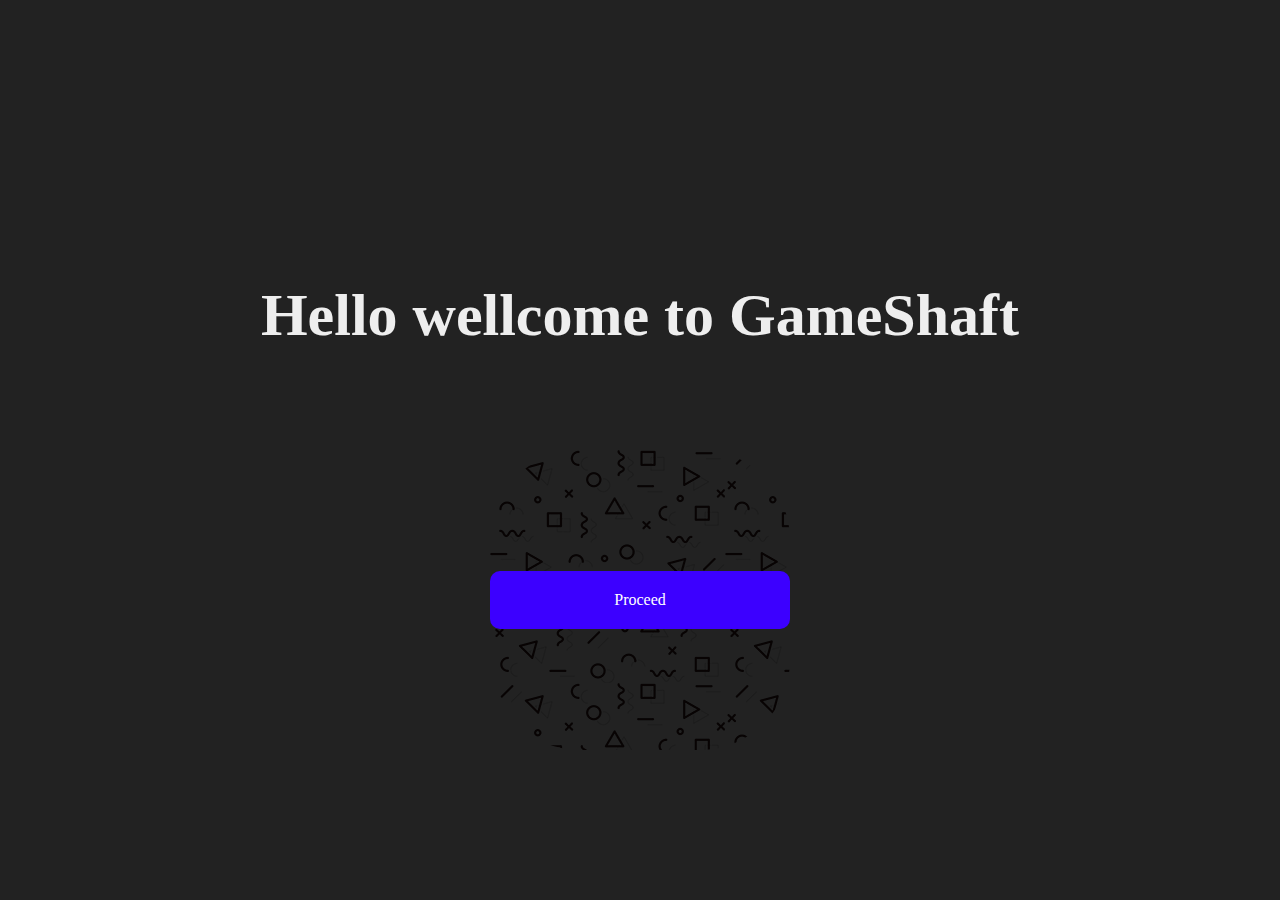
<file: index.html>
<!DOCTYPE html>
<html lang="en">
<head>
    <meta charset="UTF-8">
    <meta http-equiv="X-UA-Compatible" content="IE=edge">
    <meta name="viewport" content="width=device-width, initial-scale=1.0">
    <link rel="stylesheet" href="static/styles.css">
    <link rel="stylesheet" href="static/materials.css">
    <title>GameShaft</title>
</head>
<body>
    <div class="container">
        <div id="top-nav">
            <h1>Hello wellcome to GameShaft</h1>
        </div>
        <div style="background-image: url(images/pattern.png);" id="button">
            <a id="button-1" href="main_page.html">Proceed</a>
        </div>
    </div>
</body>
</html>
</file>
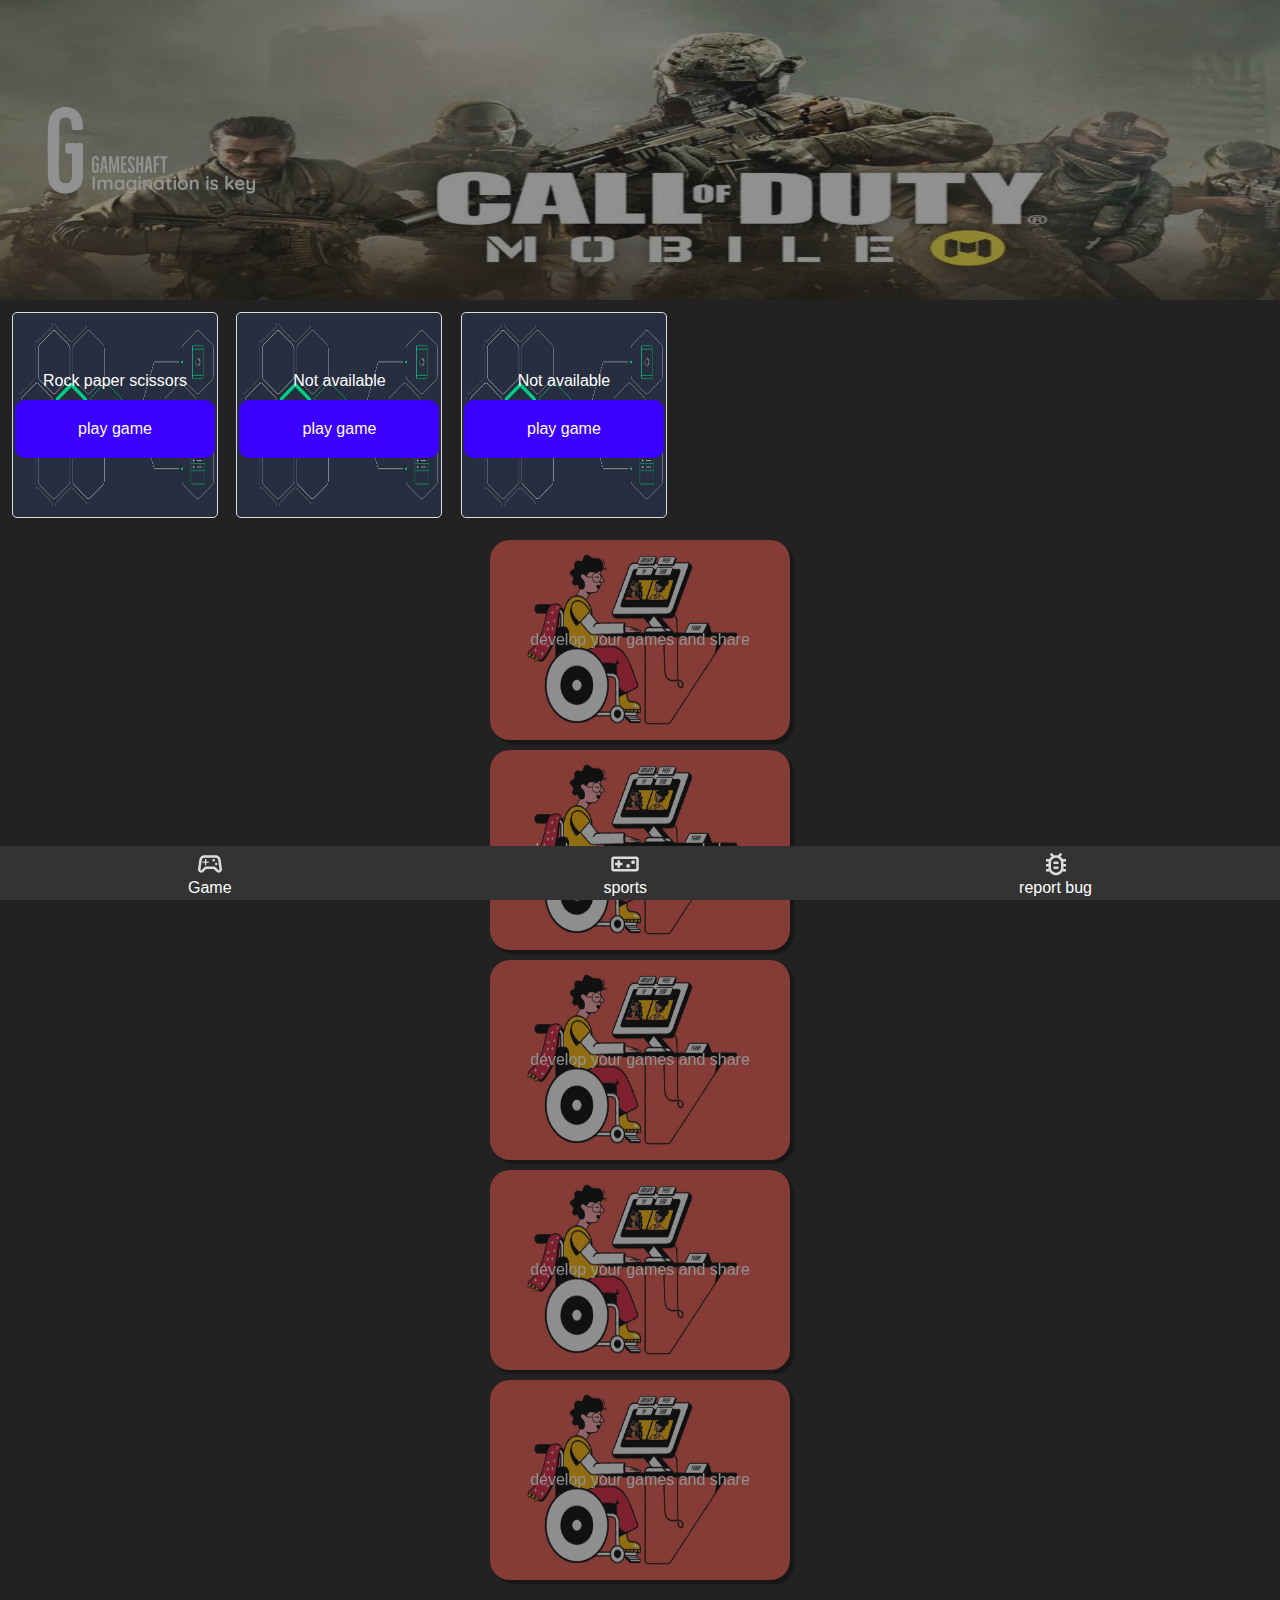
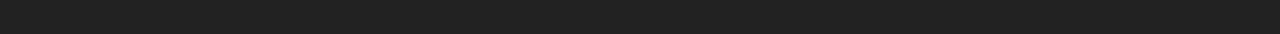
<file: main_page.html>
<!DOCTYPE html>
<html lang="en">

<head>
    <meta charset="UTF-8">
    <meta http-equiv="X-UA-Compatible" content="IE=edge">
    <meta name="viewport" content="width=device-width, initial-scale=1.0">
    <link rel="stylesheet" href="static/main_page.css">
    <link rel="stylesheet" href="static/materials.css">
    <!-- <link rel="stylesheet" href="static/bootStrap.css"> -->
    <title>GameShaft</title>
</head>

<body>
    <div class="container">
        <div class="top-nav">
            <img src="images/GameShaft-logos__white (1).png" alt="">
        </div>
        <div class="content">
            <!-- game content starts here -->
            <div id="game-navigations">
                <div class="card">
                    <div id="inner-part">
                        <!-- <img src="#" alt="image"> -->
                        <p>Rock paper scissors</p>
                        <a href="Games/RpsGame.html">play game</a>
                    </div>
                </div>
                <div class="card">
                    <div id="inner-part">
                        <!-- <img src="#" alt="image"> -->
                        <p>Not available</p>
                        <a href="#">play game</a>
                    </div>
                </div>
                <div class="card">
                    <div id="inner-part">
                        <!-- <img src="#" alt="image"> -->
                        <p>Not available</p>
                        <a href="#">play game</a>
                    </div>
                </div>
            </div>
            <!-- game content ends here  -->
            <div class="page-content">
                <div class="info-card">
                    <a href="#">develop your games and share</a>
                </div>

                <div class="info-card">
                    <a href="#">develop your games and share</a>
                </div>

                <div class="info-card">
                    <a href="#">develop your games and share</a>
                </div>

                <div class="info-card">
                    <a href="#">develop your games and share</a>
                </div>

                <div class="info-card">
                    <a href="#">develop your games and share</a>
                </div>
            </div>
            <footer id="footer">
                <a href="#" id="developer-center">
                    <img style="background-color: inherit;" src="images/sports.svg" alt="">
                    Game
                </a>
                <a href="#" id="more-games">
                    <img style="background-color: inherit;" src="images/game.svg" alt="">
                    sports
                </a>
                <a href="#" id="about">
                    <img style="background-color: inherit;" src="images/bug.svg" alt="">
                    report bug
                </a>
            </footer>
        </div>
    </div>
</body>

</html>
</file>
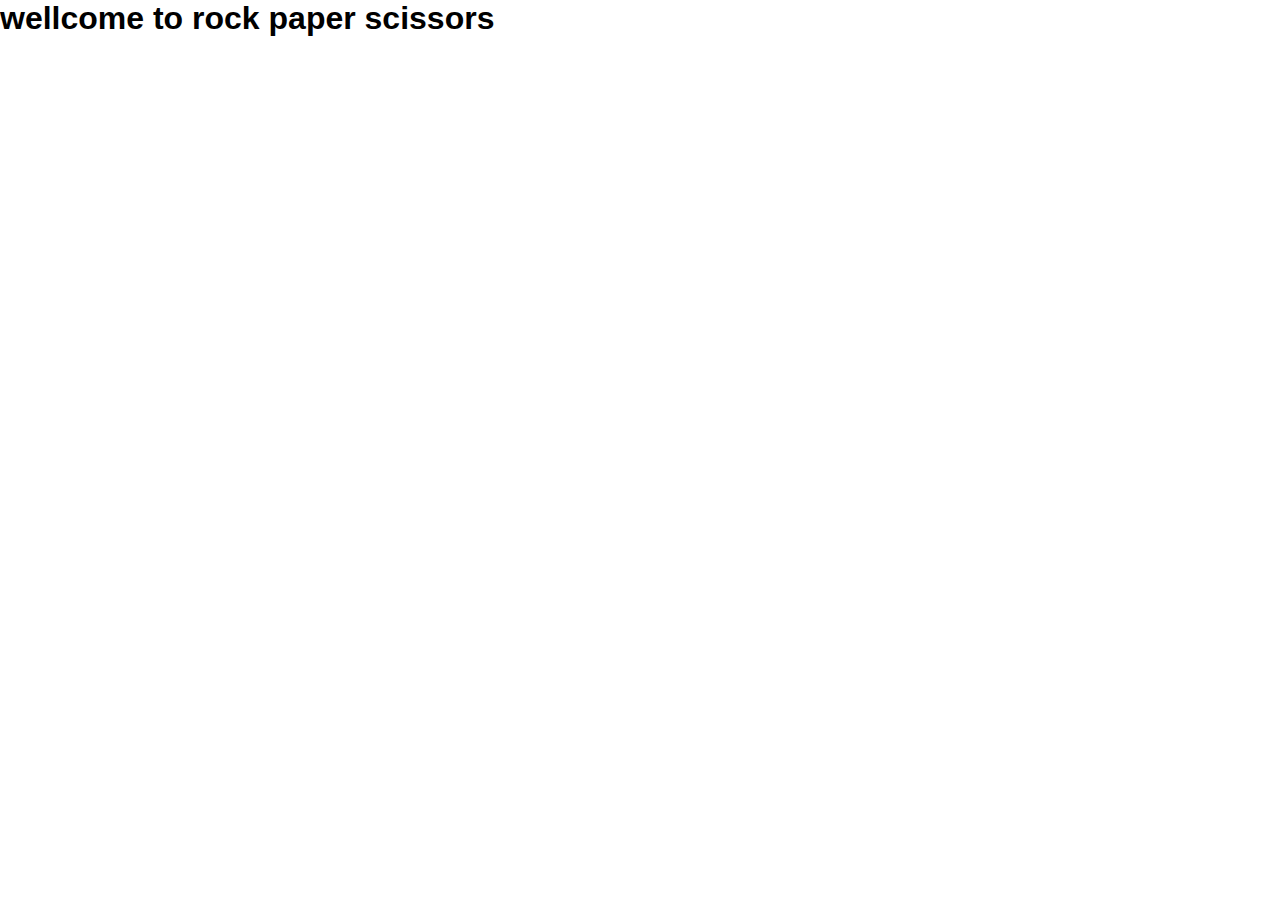
<file: Games/RpsGame.html>
<!DOCTYPE html>
<html lang="en">
<head>
    <meta charset="UTF-8">
    <meta http-equiv="X-UA-Compatible" content="IE=edge">
    <meta name="viewport" content="width=device-width, initial-scale=1.0">
    <link rel="stylesheet" href="static/rps.css">
    <title>Rock paper scissors</title>
</head>
<body>
    <h1>wellcome to rock paper scissors</h1>
</body>
<script src="static/rps.js"></script>
</html>
</file>
<file: static/styles.css>
/* page style */
*{
    margin: 0;
    /* font-family: Arial, Helvetica, sans-serif; */
    font-family: 'bauhaus 93';
    zoom: unset;
    background-color: #222;
}
.container{
    /* border: 1px solid #000; */
    display: flex;
    justify-content: center;
    flex-wrap: wrap;
    align-items: center;
    flex-direction: column;
    height: 100vh;
}

#top-nav h1{
    font-size: 60px;
    margin: 30px 5px 0 5px;
    color: #eee
}

#top-nav{
    /* border: 1px solid #000; */
    display: flex;
    flex-wrap: wrap;
    justify-content: center;
    align-items: center;
    height: 300px;
    font-family: 'bauhaus 93';
}

#button{
    display: flex;
    justify-content: center;
    align-items: center;
    /* border: 1px solid #000; */
    border-radius: 30%;
    height: 300px;
}


@media(max-width: 300px){
    .container{
        /* border: 1px solid #000; */
        display: flex;
        justify-content: center;
        flex-wrap: wrap;
        align-items: center;
        flex-direction: column;
        height: 100vh;
    }
    
    #top-nav h1{
        font-size: 60px;
        margin: 30px 5px 0 5px;
    }
    
    #top-nav{
        /* border: 1px solid #000; */
        display: flex;
        flex-wrap: wrap;
        justify-content: center;
        align-items: center;
        height: 300px;
    }
    
    #button{
        display: flex;
        justify-content: center;
        align-items: center;
        /* border: 1px solid #000; */
        border-radius: 30%;
        height: 300px;
    }  
}
</file>
<file: static/materials.css>
#button-1{
    text-decoration: none;
    background-color: rgb(60, 0, 255);
    width: 300px;
    padding: 20px 0 20px 0;
    border-radius: 10px;
    color:#fff;
    display: flex;
    justify-content: center;
    align-items: center;
}


/* the card */

.card{
    width: 200px;
    position: sticky;
    display: inline-block;
    margin: 10px;
}

.card #inner-part{
    width: 100%;
    margin: 10px;
    height: 200px;
    border: 1px solid #ddd;
    background-image: url("blog-7.png");
    background-repeat: no-repeat;
    background-size: 100% 100%;
    border-radius: 5px;
    display: flex;
    justify-content: center;
    align-items: center;
    flex-direction: column;
    margin: 2px;
    padding: 2px;
}

.card #inner-part p{
    background-color: transparent;
}

.card a{
    margin-top: 10px;
    text-decoration: none;
    background-color: rgb(60, 0, 255);
    width: inherit;
    padding: 20px 0 20px 0;
    border-radius: 10px;
    color:#fff;
    display: flex;
    justify-content: center;
    align-items: center;
}


/* .card #inner-part img{

} */

.info-card{
    /* border: 1px solid #ddd; */
    width: 300px;
    margin-top: 10px;
    height: 200px;
    border-radius: 20px;
    background-color: #ddd;
    box-shadow: 4px 4px 2px hsl(0deg 1% 1% /0.7);
    display: flex;
    justify-content: center;
    align-items: center;
    background-image: url("blog-3.png");
    background-size: 300px 200px;
    opacity: 0.5;
    color: #fff;
    background-repeat: no-repeat;
}
</file>
<file: static/main_page.css>
*{
    margin: 0;
    font-family: Arial, Helvetica, sans-serif;
    background-color: #222;
    color: #fff;
    zoom: 0%;
}


.container{
    /* border: 1px solid #000; */
    height: auto;
}

.top-nav{
    /* border: 1px solid #000; */
    height: 300px;
    background-image: url('call-of-duty-mobile.jpg');
    background-repeat: no-repeat;
    opacity: 0.5;
    background-size: 1400px 350px;
}

.top-nav img{
    width: 300px;
    background-color: transparent;
}

.content{
    height: 100vh;
    /* border: 1px solid #000; */
}

.page-content{
    /* border: 1px solid #000; */
    height: auto;
    display: flex;
    justify-content: center;
    flex-wrap: wrap;
    flex-direction: column;
    align-items: center;
}

#game-navigations{
    position: sticky;
    top: 0;
    /* border: 1px solid #000; */
    justify-content: space-around;
    height: auto;
    white-space: nowrap;
    overflow-x: scroll;
    scroll-behavior: smooth;
    /* scrollbar-color: #fff #000; */
}


footer{
    justify-content: space-around;
    background-color: #333;
    position: sticky;
    display: flex;
    height: 50px;
    bottom: 0;
    padding: 2px;
    /* border: 1px solid #000; */
}

footer a{
    background: inherit;
    display: flex;
    justify-content: center;
    align-items: center;
    flex-direction: column;
    text-decoration: none;
}

.info-card a{
    text-decoration: none;
    background: transparent;
}

::-webkit-scrollbar{
    width: 10px;
}

::-webkit-scrollbar-track{
    background: #222;
}

::-webkit-scrollbar-thumb{
    background: #222;
}

/* ::-webkit-scrollbar-thumb */
</file>
<file: Games/static/rps.css>
/* rock paper scissors */
*{
    margin: 0;
    font-family: Arial, Helvetica, sans-serif;
}
</file>
